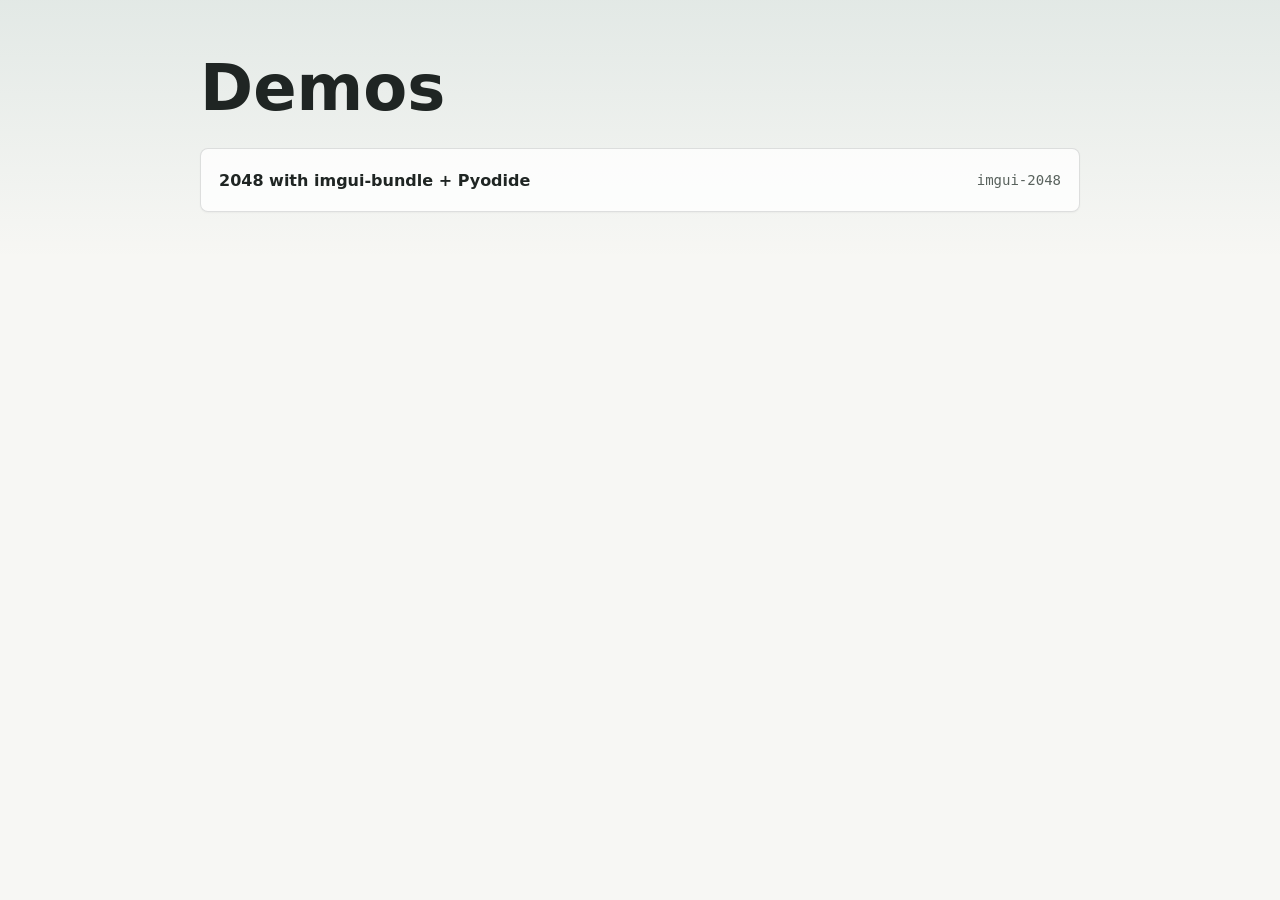
<file: index.html>
<!doctype html>
<html lang="en">
<head>
  <meta charset="utf-8" />
  <meta name="viewport" content="width=device-width, initial-scale=1" />
  <title>Demos</title>
  <style>
    :root {
      color-scheme: light dark;
      font-family: ui-sans-serif, system-ui, -apple-system, BlinkMacSystemFont,
        "Segoe UI", sans-serif;
      background: #f7f7f4;
      color: #1f2523;
    }

    * {
      box-sizing: border-box;
    }

    body {
      margin: 0;
      min-height: 100vh;
      background:
        linear-gradient(180deg, rgba(20, 90, 85, 0.09), transparent 260px),
        #f7f7f4;
    }

    main {
      width: min(880px, calc(100% - 32px));
      margin: 0 auto;
      padding: 56px 0;
    }

    header {
      margin-bottom: 28px;
    }

    h1 {
      margin: 0;
      font-size: clamp(2rem, 6vw, 4rem);
      line-height: 1;
      letter-spacing: 0;
    }

    ul {
      display: grid;
      gap: 10px;
      margin: 0;
      padding: 0;
      list-style: none;
    }

    a {
      display: flex;
      align-items: center;
      justify-content: space-between;
      gap: 16px;
      min-height: 64px;
      padding: 16px 18px;
      border: 1px solid rgba(31, 37, 35, 0.14);
      border-radius: 8px;
      background: rgba(255, 255, 255, 0.78);
      color: inherit;
      text-decoration: none;
      box-shadow: 0 1px 2px rgba(31, 37, 35, 0.04);
    }

    a:hover,
    a:focus-visible {
      border-color: rgba(20, 90, 85, 0.42);
      outline: none;
      box-shadow: 0 0 0 4px rgba(20, 90, 85, 0.12);
    }

    span {
      min-width: 0;
      font-weight: 700;
    }

    code {
      flex: 0 1 auto;
      min-width: 0;
      overflow-wrap: anywhere;
      color: #59625d;
      font-family: ui-monospace, SFMono-Regular, Menlo, Consolas, monospace;
      font-size: 0.875rem;
    }

    @media (max-width: 560px) {
      main {
        width: min(100% - 24px, 880px);
        padding: 32px 0;
      }

      a {
        align-items: flex-start;
        flex-direction: column;
        gap: 6px;
      }
    }

    @media (prefers-color-scheme: dark) {
      :root {
        background: #111614;
        color: #edf2ef;
      }

      body {
        background:
          linear-gradient(180deg, rgba(73, 177, 164, 0.14), transparent 260px),
          #111614;
      }

      code {
        color: #aab8b2;
      }

      a {
        border-color: rgba(237, 242, 239, 0.13);
        background: rgba(255, 255, 255, 0.055);
        box-shadow: none;
      }

      a:hover,
      a:focus-visible {
        border-color: rgba(73, 177, 164, 0.58);
        box-shadow: 0 0 0 4px rgba(73, 177, 164, 0.15);
      }
    }
  </style>
</head>
<body>
  <main>
    <header>
      <h1>Demos</h1>
    </header>
    <ul>
      <li>
        <a href="imgui-2048/">
          <span>2048 with imgui-bundle + Pyodide</span>
          <code>imgui-2048</code>
        </a>
      </li>
    </ul>
  </main>
</body>
</html>
</file>
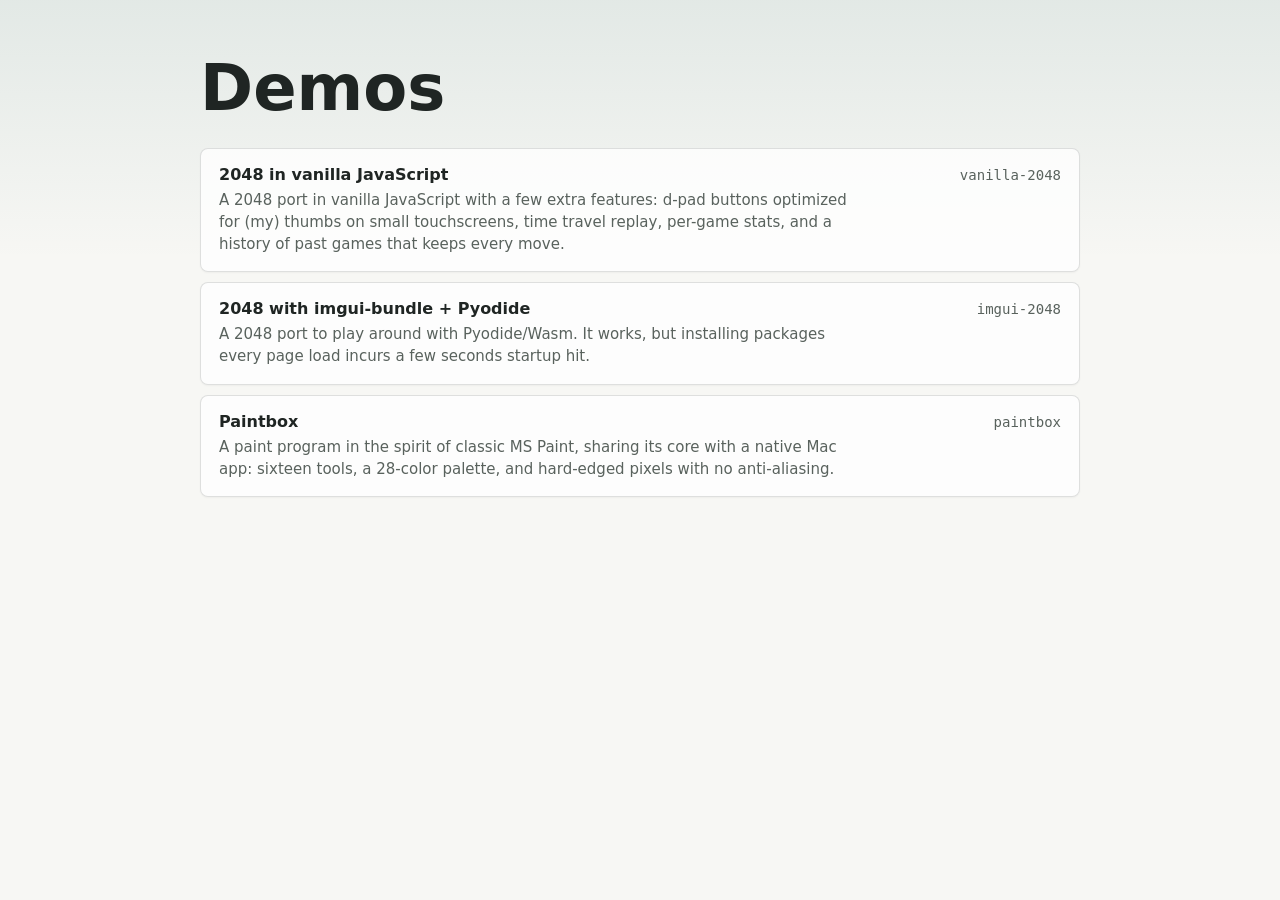
<file: site/index.html>
<!doctype html>
<html lang="en">
<head>
  <meta charset="utf-8" />
  <meta name="viewport" content="width=device-width, initial-scale=1" />
  <title>Demos</title>
  <style>
    :root {
      color-scheme: light dark;
      font-family: ui-sans-serif, system-ui, -apple-system, BlinkMacSystemFont,
        "Segoe UI", sans-serif;
      background: #f7f7f4;
      color: #1f2523;
    }

    * {
      box-sizing: border-box;
    }

    body {
      margin: 0;
      min-height: 100vh;
      background:
        linear-gradient(180deg, rgba(20, 90, 85, 0.09), transparent 260px),
        #f7f7f4;
    }

    main {
      width: min(880px, calc(100% - 32px));
      margin: 0 auto;
      padding: 56px 0;
    }

    header {
      margin-bottom: 28px;
    }

    h1 {
      margin: 0;
      font-size: clamp(2rem, 6vw, 4rem);
      line-height: 1;
      letter-spacing: 0;
    }

    ul {
      display: grid;
      gap: 10px;
      margin: 0;
      padding: 0;
      list-style: none;
    }

    a {
      display: flex;
      flex-direction: column;
      gap: 6px;
      min-height: 64px;
      padding: 16px 18px;
      border: 1px solid rgba(31, 37, 35, 0.14);
      border-radius: 8px;
      background: rgba(255, 255, 255, 0.78);
      color: inherit;
      text-decoration: none;
      box-shadow: 0 1px 2px rgba(31, 37, 35, 0.04);
    }

    a:hover,
    a:focus-visible {
      border-color: rgba(20, 90, 85, 0.42);
      outline: none;
      box-shadow: 0 0 0 4px rgba(20, 90, 85, 0.12);
    }

    a > div {
      display: flex;
      align-items: baseline;
      justify-content: space-between;
      gap: 16px;
    }

    span {
      min-width: 0;
      font-weight: 700;
    }

    p {
      margin: 0;
      max-width: 68ch;
      color: #59625d;
      font-size: 0.9375rem;
      line-height: 1.45;
    }

    code {
      flex: 0 1 auto;
      min-width: 0;
      overflow-wrap: anywhere;
      color: #59625d;
      font-family: ui-monospace, SFMono-Regular, Menlo, Consolas, monospace;
      font-size: 0.875rem;
    }

    @media (max-width: 560px) {
      main {
        width: min(100% - 24px, 880px);
        padding: 32px 0;
      }

      a > div {
        align-items: flex-start;
        flex-direction: column;
        gap: 6px;
      }
    }

    @media (prefers-color-scheme: dark) {
      :root {
        background: #111614;
        color: #edf2ef;
      }

      body {
        background:
          linear-gradient(180deg, rgba(73, 177, 164, 0.14), transparent 260px),
          #111614;
      }

      code,
      p {
        color: #aab8b2;
      }

      a {
        border-color: rgba(237, 242, 239, 0.13);
        background: rgba(255, 255, 255, 0.055);
        box-shadow: none;
      }

      a:hover,
      a:focus-visible {
        border-color: rgba(73, 177, 164, 0.58);
        box-shadow: 0 0 0 4px rgba(73, 177, 164, 0.15);
      }
    }
  </style>
</head>
<body>
  <main>
    <header>
      <h1>Demos</h1>
    </header>
    <ul>
      <li>
        <a href="vanilla-2048/">
          <div>
            <span>2048 in vanilla JavaScript</span>
            <code>vanilla-2048</code>
          </div>
          <p>A 2048 port in vanilla JavaScript with a few extra features: d-pad buttons optimized for (my) thumbs on small touchscreens, time travel replay, per-game stats, and a history of past games that keeps every move.</p>
        </a>
      </li>
      <li>
        <a href="imgui-2048/">
          <div>
            <span>2048 with imgui-bundle + Pyodide</span>
            <code>imgui-2048</code>
          </div>
          <p>A 2048 port to play around with Pyodide/Wasm. It works, but installing packages every page load incurs a few seconds startup hit.</p>
        </a>
      </li>
      <li>
        <a href="paintbox/">
          <div>
            <span>Paintbox</span>
            <code>paintbox</code>
          </div>
          <p>A paint program in the spirit of classic MS Paint, sharing its core with a native Mac app: sixteen tools, a 28-color palette, and hard-edged pixels with no anti-aliasing.</p>
        </a>
      </li>
    </ul>
  </main>
</body>
</html>
</file>
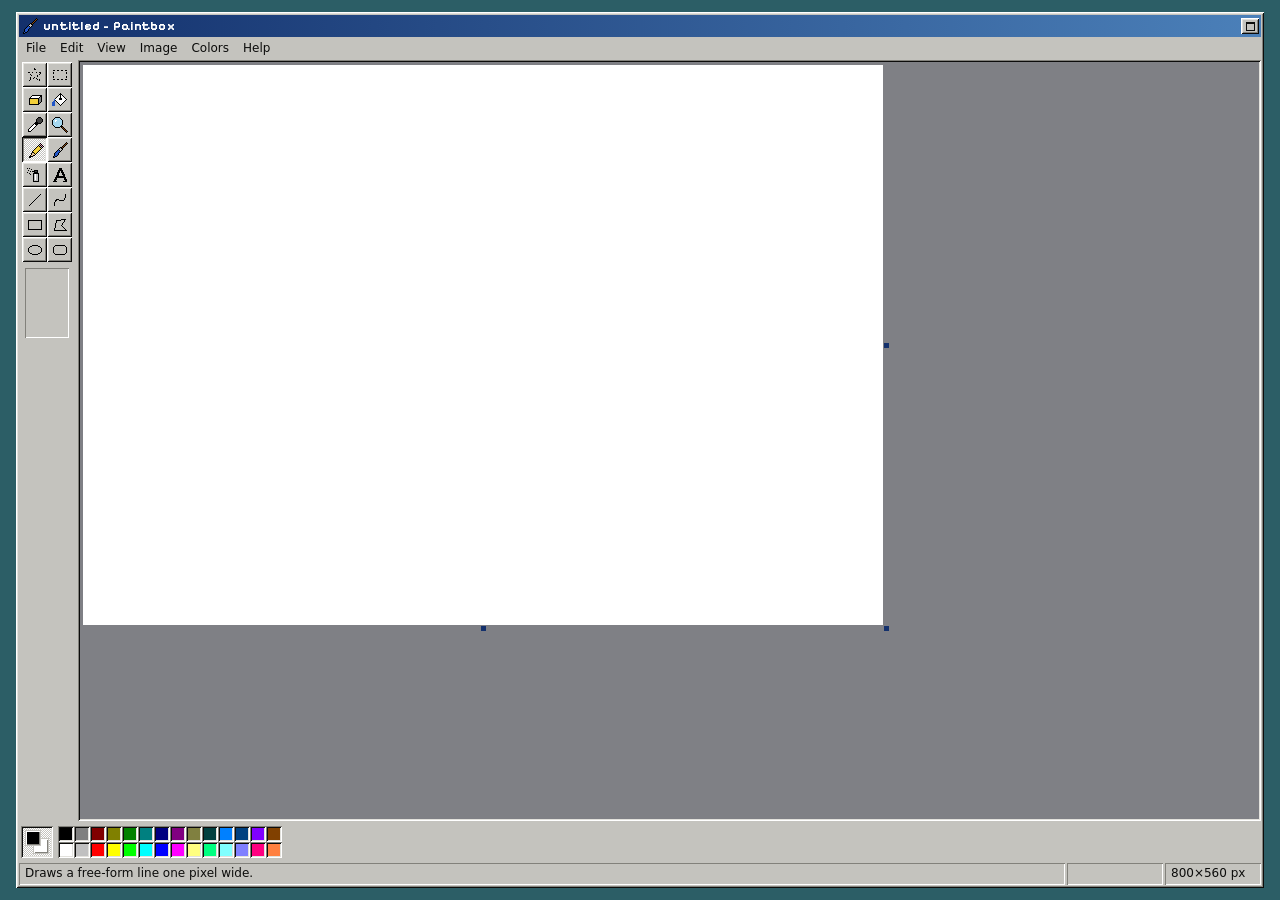
<file: site/paintbox/index.html>
<!doctype html>
<html lang="en">
<head>
<meta charset="utf-8">
<meta name="viewport" content="width=device-width,initial-scale=1,viewport-fit=cover">
<title>Paintbox</title>
<meta name="description" content="A paint program in the spirit of classic MS Paint, sharing its core with a native Mac app: sixteen tools, a 28-color palette, and hard-edged pixels with no anti-aliasing.">
<link rel="stylesheet" href="paintbox.css">
<link rel="stylesheet" href="host.css">
</head>
<body>
<div class="win" id="win">
  <div class="main">
    <div class="toolbox" id="toolbox">
      <div class="tools" id="tools" role="toolbar" aria-label="Tools"></div>
      <div class="opts" id="opts" aria-label="Tool options"></div>
    </div>
    <div class="ws" id="ws">
      <div class="stage" id="stage">
        <canvas id="cv" width="10" height="10"></canvas>
        <canvas id="ov" width="10" height="10"></canvas>
        <div class="gridlay" id="gridlay" hidden></div>
        <div id="sel" hidden><canvas></canvas></div>
        <div id="tbox" hidden><textarea id="ta" spellcheck="false" aria-label="Text"></textarea></div>
        <div id="marq" hidden></div>
        <div class="handle" data-k="r" title="Drag to resize the picture"></div>
        <div class="handle" data-k="b" title="Drag to resize the picture"></div>
        <div class="handle" data-k="rb" title="Drag to resize the picture"></div>
      </div>
    </div>
    <div class="fontbar" id="fontbar" hidden>
      <div class="cap">Fonts</div>
      <div class="row">
        <select id="fFamily" aria-label="Font">
          <option value="Arial, Helvetica, sans-serif">Arial</option>
          <option value="'Times New Roman', Times, serif">Times New Roman</option>
          <option value="'Courier New', Courier, monospace">Courier New</option>
          <option value="Georgia, serif">Georgia</option>
          <option value="Verdana, Geneva, sans-serif">Verdana</option>
          <option value="Tahoma, Verdana, sans-serif">Tahoma</option>
          <option value="'Trebuchet MS', sans-serif">Trebuchet MS</option>
          <option value="Impact, 'Arial Black', sans-serif">Impact</option>
          <option value="'Comic Sans MS', cursive">Comic Sans MS</option>
        </select>
        <select id="fSize" aria-label="Font size"></select>
      </div>
      <div class="row">
        <button class="fbtn" id="fB" type="button" aria-pressed="false" aria-label="Bold"><b>B</b></button>
        <button class="fbtn" id="fI" type="button" aria-pressed="false" aria-label="Italic"><i style="font-family:Georgia,serif">I</i></button>
        <button class="fbtn" id="fU" type="button" aria-pressed="false" aria-label="Underline"><u>U</u></button>
      </div>
    </div>
  </div>
  <div class="colorbar" id="colorbar">
    <button class="current" id="current" type="button" aria-label="Swap foreground and background colors" title="Click to swap colors (X)">
      <span class="fgc" id="fgc"></span><span class="bgc" id="bgc"></span>
    </button>
    <div class="palette" id="palette" aria-label="Colors"></div>
  </div>
  <div class="status" id="status">
    <div class="hint" id="hint"></div>
    <div class="xy" id="xy"></div>
    <div class="wh" id="wh"></div>
  </div>
</div>
<script src="raster.js"></script>
<script src="menus.js"></script>
<script src="link.js"></script>
<script src="host.js"></script>
<script src="paintbox.js"></script>
</body>
</html>
</file>
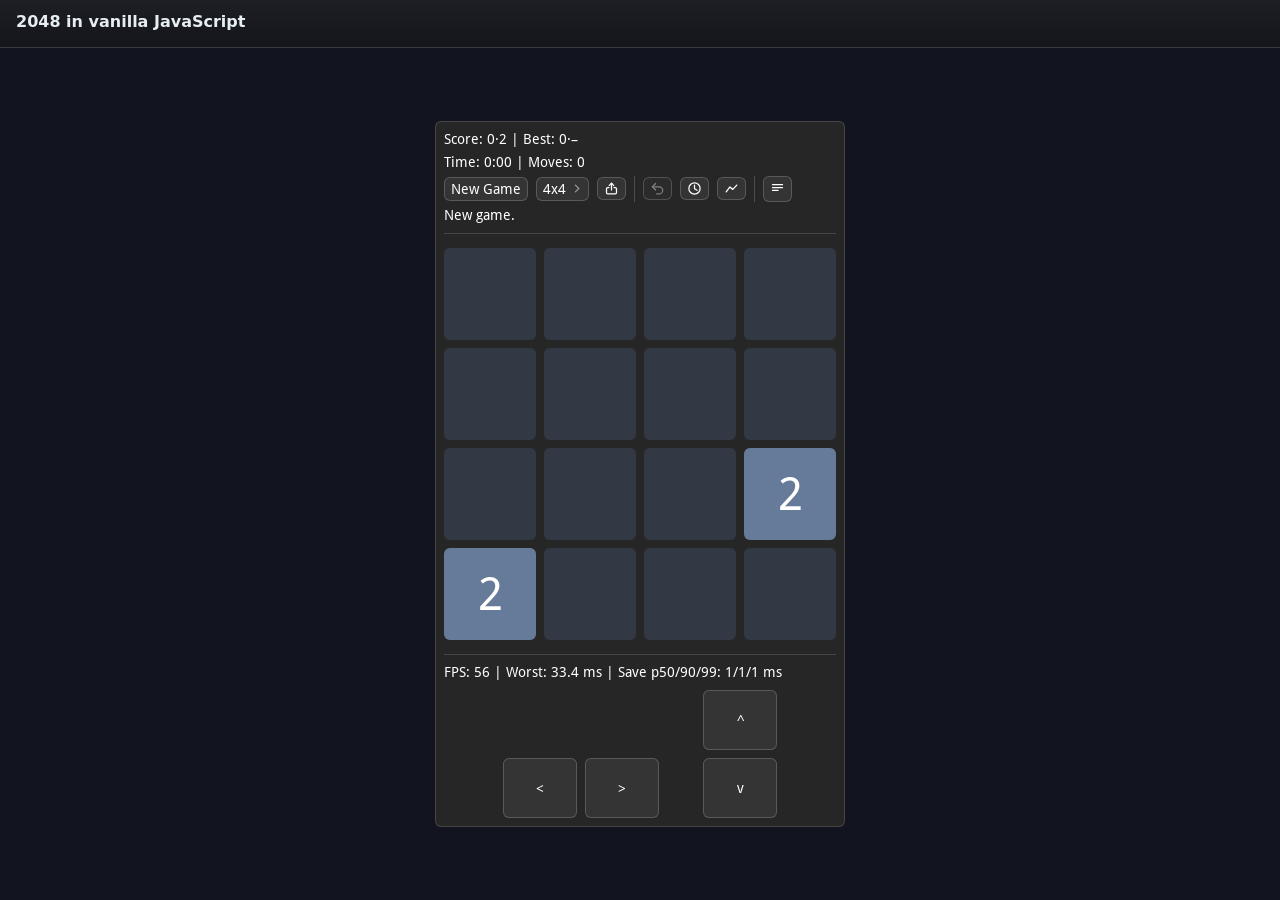
<file: site/vanilla-2048/index.html>
<!doctype html>
<html lang="en">
<head>
  <meta charset="utf-8" />
  <meta name="viewport" content="width=device-width, initial-scale=1" />
  <meta name="description" content="A 2048 port in vanilla JavaScript with a few extra features: d-pad buttons optimized for (my) thumbs on small touchscreens, time travel replay, per-game stats, and a history of past games that keeps every move." />
  <title>2048 in vanilla JavaScript</title>
  <style>
    /* The face Dear ImGui renders the other demo's window with, down to the tile
       numbers: HelloImGui ships DroidSans.ttf as its default UI font. No desktop or
       phone has it installed, so leaving it to a font stack meant every visitor saw
       the local UI face instead. 15 KB subset; see the .LICENSE.txt beside it. */
    @font-face {
      font-family: "Droid Sans";
      src: url("./droid-sans-latin.woff2") format("woff2");
      font-weight: 400;
      font-style: normal;
      font-display: swap;
    }

    :root {
      color-scheme: dark;

      /* Two faces, split the way the other demo splits: the page around the game is
         DOM in both, and is styled here exactly as it is over there, while the panel
         stands in for the canvas and takes imgui's font. */
      --page-font: ui-sans-serif, system-ui, -apple-system, BlinkMacSystemFont,
        "Segoe UI", sans-serif;
      --panel-font: "Droid Sans", var(--page-font);
      --ui-mono: ui-monospace, SFMono-Regular, Menlo, Consolas, monospace;

      font-family: var(--page-font);
      background: #0f1117;
      color: #e6edf3;

      /* Painted by the script on every resize; every board dimension derives from them. */
      --cell: 92px;
      --gap: 8px;
      /* Cells a side. The board, the grid and the script's own arithmetic all read this
         one figure, so switching modes moves the whole board at once. */
      --size: 4;

      /* The graph's two series, and nothing else in the page is coloured with them: its
         axes and labels are the panel's own greys, so the only thing colour means there
         is which series a mark belongs to. Stepped for the popup's ground rather than
         picked by eye -- both clear 3:1 against it, and they stay a distinguishable pair
         under every kind of colour blindness. Here rather than on the popup because the
         script reads them back off an off-screen swatch, which is not inside it. */
      --series-points: #3987e5;
      --series-gained: #35a06a;
      --series-undos: #d95926;
      /* The trend graph's second series: the largest tile a game reached. Its own hue
         rather than a reuse of one above, because it is read in the same panel as those
         and beside them a shared colour would say the two series were the same thing.
         Stepped for the popup's ground like the others, and distinguishable from the
         blue it is stacked under at every kind of colour blindness. */
      --series-tile: #b07cd8;
    }

    html, body {
      width: 100%;
      height: 100%;
      margin: 0;
      overflow: hidden;
    }

    /* Ground, ink and face are all set here rather than left to inherit from :root.
       This page is also published as an Artifact, which wraps it in a host document
       whose reset styles `body` -- `color:#141413` for a light viewer -- and a rule on
       body beats anything inherited from html. Inheriting cost every label in the page
       its colour and left near-black text on a near-black panel. */
    body {
      display: grid;
      background: #0f1117;
      color: #e6edf3;
      font-family: var(--page-font);
      grid-template-rows: auto 1fr;
      /* Not `auto`: an auto column is sized by the panel, which would let a board that
         does not fit push the play area wider than the viewport it is measured against. */
      grid-template-columns: minmax(0, 1fr);
    }

    header {
      padding: 12px 16px;
      border-bottom: 1px solid rgba(255, 255, 255, 0.12);
      background: linear-gradient(180deg, rgba(255,255,255,0.06), rgba(255,255,255,0.02));
    }

    h1 {
      margin: 0 0 4px;
      font-size: 16px;
      font-weight: 650;
    }

    #status {
      font-family: var(--ui-mono);
      font-size: 12px;
      color: #9fb3c8;
      white-space: pre-wrap;
    }

    #status:empty { display: none; }

    main {
      position: relative;
      display: grid;
      place-items: center;
      min-height: 0;
      padding: 14px;
      overflow: hidden;
      background: #12151f;
      /* `manipulation` rather than `none`: it still drops the double-tap zoom that a
         hammered board would otherwise trigger, and swipes are read from touchstart
         and touchend coordinates, so nothing here needs the browser to hand over the
         gesture wholesale. What `none` also took was the pinch -- leaving a player who
         had zoomed in with no way to zoom back out over the part of the screen the
         board covers, and no way to pan around what they were stuck at either. */
      touch-action: manipulation;
      user-select: none;
      -webkit-user-select: none;
    }

    /* The panel stands in for the imgui window: its font, its neutral grey against the
       page's near-black, fixed padding, 4px item spacing, and a board that takes
       whatever vertical room the rest of the stack leaves over. No drop shadow --
       imgui's window does not cast one. */
    #panel {
      display: flex;
      flex-direction: column;
      gap: 4px;
      max-width: 100%;
      padding: 8px;
      border: 1px solid rgba(255, 255, 255, 0.14);
      border-radius: 6px;
      background: #262626;
      color: #fff;
      font-family: var(--panel-font);
      font-size: 14px;
    }

    #panel p {
      margin: 0;
      min-height: 1.35em;
      line-height: 1.35;
      white-space: pre-wrap;
    }

    /* Both halves of the header. Fixed-width digits so neither line twitches as its
       numbers roll over -- the clock ticks four times a second, so it would twitch the
       most -- and the two fields of the second line unbreakable, so if it ever has to
       wrap it wraps between them rather than inside "Move 128/512". */
    #score-line,
    #progress-line {
      font-variant-numeric: tabular-nums;
    }

    #timeline-label,
    #play-time {
      white-space: nowrap;
    }

    /* The readings line. Fixed-width digits for the same reason the score line has them,
       and more need of it: the frame rate leads the line and is repainted four times a
       second, so every field to its right moves with it -- and on a variable-refresh
       display it wobbles a couple of Hz on its own, with nothing happening at all. */
    #stats {
      font-variant-numeric: tabular-nums;
    }

    /* No secondary text scale or colour inside the panel: imgui draws every line of
       that window in one size and one colour, help and stats included. Only the page
       header, which the other demo styles with this same stylesheet, is set apart. */

    hr {
      width: 100%;
      height: 1px;
      margin: 4px 0;
      border: 0;
      background: rgba(255, 255, 255, 0.14);
    }

    /* Sized like an imgui frame -- its 4x3 frame padding, minus the border -- rather
       than like a web button, so New Game and Share sit as tight to their labels as
       they do in the other demo. */
    button {
      padding: 3px 6px;
      border: 1px solid rgba(255, 255, 255, 0.18);
      border-radius: 6px;
      background: #343434;
      color: inherit;
      font: inherit;
      line-height: 1.2;
      cursor: pointer;
      touch-action: manipulation;
    }

    button:hover { background: #3f3f3f; }
    /* imgui fills a held button with the theme's accent rather than a lighter grey. */
    button:active { background: #4b6eaf; }
    button:focus-visible { outline: 2px solid #6f8fd0; outline-offset: 2px; }

    /* Also the anchor the move-history popup positions itself against. It wraps rather
       than overflows, since the move counter grows with the game. */
    #actions {
      position: relative;
      display: flex;
      flex-wrap: wrap;
      gap: 8px;
      align-items: center;
    }

    /* The row reads as three runs rather than eight controls: what the game is (start it,
       size it, share it), what to do with the game in hand (take a move back, walk it,
       read it), and the games that are over. The grouping is the whole reason the
       dividers are here -- a rule between every pair would be decoration.

       A group wraps inside itself as well as the row wrapping between groups, so a phone
       narrow enough to break a run breaks it rather than pushing the panel wide. */
    .action-group {
      display: flex;
      flex-wrap: wrap;
      gap: 8px;
      align-items: center;
    }

    /* As tall as the buttons it stands between rather than a fixed height, so it keeps
       reading as a divider at whatever size the panel's type is being drawn at. The
       weight is the button border's, which is the quietest line already on the row. */
    .action-rule {
      width: 1px;
      align-self: stretch;
      min-height: 16px;
      background: rgba(255, 255, 255, 0.18);
    }

    /* Board ---------------------------------------------------------------- */

    #board-wrap {
      display: grid;
      place-items: center;
      flex: 1;
      min-height: 0;
      margin: 6px 0;
      overflow: hidden;
    }

    #board {
      position: relative;
      width: calc(var(--cell) * var(--size) + var(--gap) * (var(--size) - 1));
      height: calc(var(--cell) * var(--size) + var(--gap) * (var(--size) - 1));
    }

    #grid {
      display: grid;
      grid-template-columns: repeat(var(--size), var(--cell));
      gap: var(--gap);
    }

    .cell, .tile-face {
      width: var(--cell);
      height: var(--cell);
      border-radius: 6px;
      background: #333845;
    }

    #tiles {
      position: absolute;
      inset: 0;
    }

    /* Tiles are painted rather than laid out: they overlap, move between cells, and
       scale independently of the grid. The outer element carries the slide the script
       animates, the face carries the pop, so the two never fight over one transform. */
    .tile {
      position: absolute;
      top: 0;
      left: 0;
    }

    /* Regular weight, like the numbers imgui scales up out of its own font atlas. */
    .tile-face {
      display: grid;
      place-items: center;
      color: #fff;
      font-variant-numeric: tabular-nums;
      line-height: 1;
    }

    /* The spawn and merge bursts are scaled by the frame loop, next to the slide, for
       the same reason the slide is: an embedder that overrides CSS animation, or a
       browser that decides not to run one, took the whole effect with it. All three
       are transforms on a tile that is already in place -- nothing flashes, nothing
       moves at the page level -- so they run for everyone, as they do in the canvas
       demo this mirrors. */

    .v2 { background: #667a99; }
    .v4 { background: #5287b3; }
    .v8 { background: #3d9eb8; }
    .v16 { background: #33ad94; }
    .v32 { background: #70b357; }
    .v64 { background: #b3a840; }
    .v128 { background: #c7873d; }
    .v256 { background: #c76147; }
    .v512 { background: #b8476b; }
    .v1024 { background: #994d9e; }
    .v2048 { background: #7359d9; }
    .beyond { background: #4d3d8c; }

    button:disabled {
      background: #2b2b2b;
      color: #808080;
      cursor: default;
    }

    button:disabled:hover { background: #2b2b2b; }

    /* Timeline -------------------------------------------------------------- */

    /* The clock and the graph ride in the New Game line, under the move the board is on:
       what is always up is where the game has got to, not how to walk back through it or
       how it got there. Both are icons in a row of words, so both are centred in a frame
       sized like the buttons beside them. */
    #time-travel,
    #graph,
    #share,
    #undo {
      display: grid;
      place-items: center;
    }

    /* Board size ------------------------------------------------------------ */

    /* The one popup anchored to its own control rather than to the panel, so the
       wrapper is what it is measured from. */
    .picker { position: relative; display: flex; }

    #board-size {
      display: flex;
      align-items: center;
      gap: 5px;
    }

    /* What is being read off this row at a glance is which board is in force, and 3x3
       says that without a word in front of it. The panel's own tabular figures, so the
       two sizes are the same width and the chevron does not move when one is picked. */
    .picker-value { font-variant-numeric: tabular-nums; }

    .picker-chevron {
      width: 11px;
      height: 11px;
      fill: none;
      stroke: currentColor;
      stroke-width: 2.6;
      stroke-linecap: round;
      stroke-linejoin: round;
      opacity: 0.5;
      transform: rotate(0deg);
      transition: transform 120ms ease;
    }

    /* Pointing at what it opened, once it is open. The turn is the whole animation on
       this control, and it is dropped outright where motion is not wanted. */
    #board-size[aria-expanded="true"] .picker-chevron { transform: rotate(90deg); }

    @media (prefers-reduced-motion: reduce) {
      .picker-chevron { transition: none; }
    }

    #board-size-menu {
      position: absolute;
      top: calc(100% + 6px);
      left: 0;
      z-index: 2;
      display: flex;
      flex-direction: column;
      gap: 2px;
      min-width: 100%;
      padding: 4px;
      border: 1px solid rgba(255, 255, 255, 0.14);
      border-radius: 8px;
      /* The ground and the shadow the other popups use: this is a smaller thing of the
         same kind, and a second treatment would make it read as a different one. */
      background: #12151f;
      box-shadow: 0 8px 28px rgba(0, 0, 0, 0.32);
    }

    #board-size-menu[hidden] { display: none; }

    #board-size-menu button {
      display: flex;
      gap: 10px;
      align-items: center;
      justify-content: space-between;
      border-color: transparent;
      background: none;
      white-space: nowrap;
    }

    #board-size-menu button:hover { background: #343434; }

    /* The tick marks the row in force, which is what a list of two does instead of
       filling one of them in: a filled row and a hovered row would be the same gesture
       in two colours. Held in the layout when it is not shown, so picking the other size
       does not shift the row under the pointer. */
    .picker-check {
      width: 12px;
      height: 12px;
      fill: none;
      stroke: currentColor;
      stroke-width: 2.6;
      stroke-linecap: round;
      stroke-linejoin: round;
      visibility: hidden;
    }

    #board-size-menu button[aria-checked="true"] .picker-check { visibility: visible; }

    /* Drawn rather than set: the panel's font is a Latin subset with no clock in it,
       and an emoji would arrive in the system's own colours, which this panel has
       none of. */
    #time-travel svg,
    #past-games svg,
    #graph svg,
    #share svg,
    #undo svg {
      width: 15px;
      height: 15px;
      fill: none;
      stroke: currentColor;
      stroke-width: 2;
      stroke-linecap: round;
      stroke-linejoin: round;
    }

    /* The popups open downward from the button that owns them, over the help line --
       which puts them just clear of the board, the one thing scrubbing is for looking at.
       They share an anchor and are never open together, so they share their chrome. */
    #new-game-confirm,
    #timeline,
    #stats-panel,
    #archive-panel {
      position: absolute;
      top: calc(100% + 6px);
      right: 0;
      left: 0;
      z-index: 1;
      padding: 8px;
      border: 1px solid rgba(255, 255, 255, 0.14);
      border-radius: 8px;
      /* Opaque, and the play area's own ground rather than the panel's: the stats line
         underneath showed through even a 6% window, and this popup casts a shadow
         instead of blurring what is behind it, as the panel casts none either. */
      background: #12151f;
      box-shadow: 0 8px 28px rgba(0, 0, 0, 0.32);
    }

    /* One row inside, wrapping only where a phone cannot fit it: the slider keeps the
       space the buttons leave, down to a width where dragging still works. */
    #timeline {
      display: flex;
      flex-wrap: wrap;
      gap: 8px;
      align-items: center;
    }

    /* The question and its two answers on one row, laid out like the history's. Nothing
       else is in it: what is about to be discarded is the board behind, and this is
       short enough to leave it in view.

       As wide as those three things and no wider, unlike the other two popups, which
       have a slider and a graph to fill the panel with. It still starts at the panel's
       left edge, under the button that asks, and gives the width back on a screen too
       narrow to hold the row -- where it wraps rather than pushing the panel out. */
    #new-game-confirm {
      display: flex;
      flex-wrap: wrap;
      gap: 8px;
      align-items: center;
      right: auto;
      max-width: 100%;
    }

    #new-game-confirm[hidden],
    #timeline[hidden],
    #stats-panel[hidden],
    #archive-panel[hidden] { display: none; }

    /* Built out of its parts rather than themed with `accent-color`: the marker is a
       playhead, not a bubble, and a browser's own thumb cannot be made into one. */
    #scrubber {
      flex: 1 1 120px;
      min-width: 0;
      height: 20px;
      margin: 0;
      appearance: none;
      -webkit-appearance: none;
      background: transparent;
      /* The board reads swipes off touchstart and touchend anywhere in `main`, so a
         drag along the slider would otherwise be delivered as a move as well. Taking
         the touch outright leaves the drag to the control that the gesture is aimed at;
         the swipe handler skips this row for the same reason. */
      touch-action: none;
    }

    #scrubber:focus-visible { outline: 2px solid #6f8fd0; outline-offset: 2px; }

    /* How much of the game is behind the marker. Chrome has no pseudo-element for the
       filled part of a track, so it is a gradient stop, and game.js paints --scrub with
       the position rather than leaving the two to disagree. Firefox has one, and takes
       the flat track underneath. */
    #scrubber::-webkit-slider-runnable-track {
      height: 6px;
      border-radius: 3px;
      background: linear-gradient(90deg, #4b6eaf var(--scrub, 100%), #3a3f4b var(--scrub, 100%));
    }

    #scrubber::-moz-range-track {
      height: 6px;
      border-radius: 3px;
      background: #3a3f4b;
    }

    #scrubber::-moz-range-progress { height: 6px; border-radius: 3px; background: #4b6eaf; }

    /* The marker itself: a slim bar standing across the track. The negative margin is
       what centres it on a 6px track WebKit would otherwise hang it below. */
    #scrubber::-webkit-slider-thumb {
      width: 4px;
      height: 18px;
      margin-top: -6px;
      border-radius: 2px;
      background: #e6edf3;
      appearance: none;
      -webkit-appearance: none;
    }

    #scrubber::-moz-range-thumb {
      width: 4px;
      height: 18px;
      border: 0;
      border-radius: 2px;
      background: #e6edf3;
    }

    /* Nothing to scrub yet: the track reads as empty rather than as a game already run
       end to end, and the marker sits quietly where the newest state always is. */
    #scrubber:disabled::-webkit-slider-runnable-track { background: #33363f; }
    #scrubber:disabled::-moz-range-progress { background: #33363f; }
    #scrubber:disabled::-webkit-slider-thumb { background: #6f757f; }
    #scrubber:disabled::-moz-range-thumb { background: #6f757f; }

    /* The two steps are one control and sit as one: closer to each other than to the
       track they walk along, the way the d-pad pairs its own arrows. */
    .step-pair {
      display: flex;
      gap: 4px;
    }

    /* Tapped twice in a row as ordinary use -- stepping back and back, opening the
       popup and closing it -- exactly like a d-pad arrow, so they need the same
       defence against a phone reading two taps as a zoom. */
    #step-back, #step-forward, #time-travel, #graph, #undo { touch-action: none; }

    /* Not in play: the board is drawn back from a live one, so a board that will not
       move never has to be told apart by trying it. Two ways to get here and one look
       for both -- an earlier state is on screen, or a popup is up and has stopped play --
       because what they have in common is the whole of what this says. */
    #board.past #tiles,
    #board.paused #tiles { opacity: 0.75; }

    #board.past .cell,
    #board.paused .cell { background: #2c303a; }

    /* The move played next, over the board it was played from. It sits outside #tiles
       so it stays crisp against the board those rules dim, and takes no pointer events
       so a swipe across the middle of the board is still a swipe. */
    #next-move {
      position: absolute;
      inset: 0;
      display: grid;
      place-items: center;
      pointer-events: none;
    }

    #next-move[hidden] { display: none; }

    /* Well under a tile's width: the point of scrubbing back is to read the board, and
       a badge any bigger sits on top of the very tiles being read. */
    #next-move svg {
      width: calc(var(--cell) * 0.68);
      height: calc(var(--cell) * 0.68);
      opacity: 0.8;
    }

    /* The disc is what keeps the arrow legible over a bright tile as readily as over an
       empty cell, and it is the page's own ground rather than a new colour. */
    #next-move circle { fill: rgba(15, 17, 23, 0.52); }

    /* Stroked in its own fill so the arrow's corners come out as round as the tiles',
       rather than as the six points the path describes. */
    #next-move path {
      fill: #e6edf3;
      stroke: #e6edf3;
      stroke-width: 11;
      stroke-linejoin: round;
    }

    /* One arrow, turned to the move it stands for. Drawn pointing up. */
    #next-move.right svg { transform: rotate(90deg); }
    #next-move.down svg { transform: rotate(180deg); }
    #next-move.left svg { transform: rotate(-90deg); }

    /* Stats graph ----------------------------------------------------------- */

    #stats-panel {
      display: flex;
      flex-direction: column;
      gap: 6px;
    }

    #stats-panel p {
      margin: 0;
      line-height: 1.35;
    }

    #chart-legend,
    #chart-readout {
      font-size: 12px;
      font-variant-numeric: tabular-nums;
      color: #9fb3c8;
    }

    /* Laid out rather than spaced by margins: the entries used to be run together in one
       line of text and set apart by a margin on the second swatch, which is a margin the
       swatch keeps when the line wraps -- so the entry that dropped to a second row
       started indented from the one above it. A row of rows lines them up at whatever
       width the panel is. */
    #chart-legend {
      display: flex;
      flex-wrap: wrap;
      gap: 2px 16px;
    }

    .legend-entry {
      display: inline-flex;
      gap: 6px;
      align-items: center;
    }

    /* The swatch is the mark it stands for, at the weight the canvas draws it: a bar for
       the bars, and a line for the line. */
    .swatch {
      width: 10px;
      border-radius: 1px;
    }

    .swatch.points { height: 2px; background: var(--series-points); }
    .swatch.gained { height: 8px; background: var(--series-gained); }
    .swatch.undos { height: 8px; background: var(--series-undos); }
    /* The trend graph's pair. Score takes the points colour, because it is the same
       quantity that graph's line is drawing -- but a bar's weight, because that is how
       this one draws it. The tile is a thin dash and its swatch is one. */
    .swatch.score { height: 8px; background: var(--series-points); }
    .swatch.tile { height: 2px; background: var(--series-tile); }

    /* Sized here and redrawn at the device's pixels by the script, which is why the
       element carries no width or height attribute: the only size that matters is the
       one CSS gives it, and the backing store is derived from that. */
    #chart {
      display: block;
      width: 100%;
      height: 176px;
      /* The board reads swipes anywhere in `main`, so pointing at a bin would otherwise
         also be a move; the swipe handler skips this popup for the same reason. */
      touch-action: none;
    }

    /* D-pad ---------------------------------------------------------------- */

    /* Two thumb clusters, not a cross: left/right sit under the left thumb and
       up/down stack under the right one, separated by a 36px channel -- 44px here,
       since the channel is on top of the 8px the buttons are spaced by. */
    #dpad {
      display: flex;
      gap: 44px;
      align-items: flex-end;
      justify-content: center;
      margin-top: 4px;
    }

    .pad-pair, .pad-stack {
      display: flex;
      gap: 8px;
    }

    .pad-stack { flex-direction: column; }

    /* The arrows are button labels drawn at the panel's text size, as imgui draws
       them; only the 74x60 hit area is oversized.

       `none` here is for the browsers that honour it, where it keeps a double tap on
       an arrow -- two ordinary moves in a row -- from being read as a zoom. WebKit
       ignores it for that, so game.js refuses the touch's default as well. */
    #dpad button {
      width: 74px;
      height: 60px;
      touch-action: none;
    }

    /* Overlay -------------------------------------------------------------- */

    #overlay {
      position: absolute;
      inset: 14px auto auto 14px;
      max-width: min(620px, calc(100% - 28px));
      padding: 10px 12px;
      border: 1px solid rgba(255, 255, 255, 0.14);
      border-radius: 10px;
      background: rgba(15, 17, 23, 0.88);
      box-shadow: 0 8px 28px rgba(0, 0, 0, 0.32);
      backdrop-filter: blur(10px);
      font-size: 13px;
      line-height: 1.4;
    }

    #overlay[hidden] { display: none; }
    /* Past games ----------------------------------------------------------- */

    /* The one popup that scrolls, because it is the one holding something that grows.
       Capped against the viewport rather than against the panel: what is behind it is a
       board that nothing is waiting to move, and a list worth opening is worth being
       able to read down. */
    #archive-panel {
      display: flex;
      flex-direction: column;
      gap: 6px;
      max-height: min(62vh, 420px);
      overflow-y: auto;
      overscroll-behavior: contain;
    }

    /* Nothing in here shrinks. The panel is a flex column with a max-height, so its
       children are shrinkable by default -- and the panel's own `#panel p` rule gives
       every paragraph `min-height: 1.35em`, which replaces the automatic minimum that
       would otherwise hold an item at its content height. Together those let a summary
       line that wrapped to two rows be squeezed back down to one, and it was drawn over
       the line beneath it. Refusing to shrink sends the overflow to the scroll, which is
       what the scroll is for. */
    #archive-panel > * { flex: none; }

    #archive-panel p {
      margin: 0;
      min-height: 0;
      line-height: 1.35;
    }

    #archive-played,
    #archive-scored,
    #archive-reached,
    #archive-game-title,
    #archive-readout {
      font-size: 12px;
      font-variant-numeric: tabular-nums;
      color: #9fb3c8;
    }

    #archive-played:empty,
    #archive-scored:empty,
    #archive-reached:empty { display: none; }

    #archive-tracks {
      display: flex;
      flex-wrap: wrap;
      gap: 6px;
      align-items: center;
    }

    /* The track in force is filled with the accent a held button takes, so which one is
       being shown is said by the same colour that says a button is being pressed. */
    #archive-tracks button[aria-pressed="true"] {
      border-color: #6f8fd0;
      background: #4b6eaf;
    }

    /* One grid for the header and every row, so the columns line up down the list
       without any of them being given a width in pixels: the figures set their own, and
       the date column takes what is left. */
    /* One grid for the whole list, and every row a subgrid of it, so the five columns are
       measured once over every game rather than once per row. A row that sizes its own
       columns only lines up with the row above it while their figures happen to be the
       same width: a game that scored 492 and one that scored 24,576 disagree about where
       the score column starts, and the header disagrees with both.

       The widths come from the figures rather than being set in pixels: the date column
       takes what the four figure columns leave, and those take what their widest entry
       needs -- which is what keeps a list of three-digit scores from reserving room for
       a five-digit one it does not hold. */
    #archive-list {
      display: grid;
      grid-template-columns: minmax(0, 1fr) repeat(4, auto);
      column-gap: 10px;
      row-gap: 2px;
    }

    .archive-row {
      display: grid;
      grid-column: 1 / -1;
      grid-template-columns: subgrid;
      align-items: baseline;
      /* Both together: a row is a button on the games that kept their moves and a div on
         the ones that did not, and only the button gets border-box from the browser --
         so without this the plain rows carry their padding outside the full width and
         push the panel into a horizontal scroll the button rows never show. */
      box-sizing: border-box;
      width: 100%;
      padding: 3px 6px;
      border: 1px solid transparent;
      border-radius: 4px;
      background: none;
      font: inherit;
      font-size: 12px;
      font-variant-numeric: tabular-nums;
      text-align: right;
      color: #e6edf3;
    }

    /* The date reads left, every figure reads right: a column of numbers is scanned down
       its last digit, and a column of dates down its first letter. */
    .archive-when { text-align: left; }

    .archive-head {
      color: #9fb3c8;
      border-bottom: 1px solid rgba(255, 255, 255, 0.14);
      border-radius: 0;
    }

    /* A row that can be opened says so by lifting under the pointer; one that cannot is
       a div and never does. Nothing else marks the difference, which is the whole of how
       the list says which games kept their moves. */
    button.archive-row { cursor: pointer; }
    button.archive-row:hover { background: rgba(255, 255, 255, 0.06); }
    button.archive-row.opened {
      border-color: rgba(255, 255, 255, 0.18);
      background: rgba(255, 255, 255, 0.08);
    }
    button.archive-row:focus-visible { outline: 2px solid #6f8fd0; outline-offset: -2px; }

    #archive-trend-legend,
    #archive-trend-readout {
      font-size: 12px;
      font-variant-numeric: tabular-nums;
      color: #9fb3c8;
    }

    #archive-trend-legend {
      display: flex;
      flex-wrap: wrap;
      gap: 2px 16px;
    }

    #archive-trend {
      display: block;
      width: 100%;
      height: 116px;
      /* The board reads swipes anywhere in `main`, so pointing at a game would otherwise
         also be a move; the swipe handler skips this popup for the same reason. */
      touch-action: none;
    }

    #archive-trend[hidden] { display: none; }
    #archive-trend-readout:empty { display: none; }

    /* The game on the board, sitting above the games that are over. Ruled off from them
       rather than tinted: it is a different kind of row -- provisional, and the only one
       in the list that is still changing -- and the rule says that in the one place the
       eye is already travelling, which is the gap between it and the header below. */
    .archive-row.playing {
      border-bottom: 1px solid rgba(255, 255, 255, 0.14);
      border-radius: 0;
      padding-bottom: 5px;
      margin-bottom: 3px;
    }

    /* Named rather than dated, so it reads as a label and not as a timestamp that
       happens to say something odd. */
    .archive-row.playing .archive-when { color: #9fb3c8; }

    /* A game thrown away before the board ran out. Set in the label grey rather than
       marked with a glyph, for the reason archiveRow gives. */
    .archive-score.discarded { color: #9fb3c8; }

    .archive-empty {
      font-size: 12px;
      color: #9fb3c8;
    }

    /* Said to a screen reader and to nothing else: what the dimming above means, for a
       reader who is not going to see it. Clipped to nothing rather than hidden, since
       `display: none` and `visibility: hidden` both take it out of the accessibility
       tree along with the picture. */
    .visually-hidden {
      position: absolute;
      width: 1px;
      height: 1px;
      overflow: hidden;
      clip-path: inset(50%);
      white-space: nowrap;
    }

    /* Set apart from the list above it, since it is about one row of it rather than
       about all of them. */
    #archive-game {
      display: flex;
      flex-direction: column;
      gap: 6px;
      padding-top: 6px;
      border-top: 1px solid rgba(255, 255, 255, 0.14);
    }

    #archive-game[hidden] { display: none; }

    #archive-chart {
      display: block;
      width: 100%;
      height: 148px;
      touch-action: none;
    }

    #archive-chart[hidden] { display: none; }

    #overlay strong { color: #fff; }
    #overlay small { color: #9fb3c8; }
    #overlay button { margin-top: 10px; }
  </style>
  <!-- This media query is the single source for the compact breakpoint: the script
       reads it back off the element rather than repeating the pixel count. -->
  <style id="compact-styles" media="(max-width: 700px)">
    header { padding: 8px 10px; }
    h1 { font-size: 14px; }
    #status { font-size: 11px; line-height: 1.35; }
    main { padding: 6px; }
    #panel { font-size: 13px; }
    #board-wrap { margin: 2px 0; }
    /* The same tightening the board takes on a phone, for the same reason: the toolbar is
       the widest run of controls in the panel, and eight gaps at the desktop figure are
       what push it onto a second row on a 360px screen -- which the board then pays for
       in height, since it is sized from what the panel leaves over. */
    #actions, .action-group { gap: 6px; }
    /* Below 375px even that is not enough -- the row wants 338px and a 360px phone
       leaves it 330 -- and the dividers go before the row does. They say how the controls
       group, which is worth their 14px right up until it is what costs the toolbar a
       second line, and that line comes out of the board, which is the thing all this is
       being divided up for. The order still groups them. */
    @media (max-width: 374px) { .action-rule { display: none; } }
    #chart { height: 148px; }
    #chart-legend, #chart-readout { font-size: 11px; }
    #archive-chart { height: 124px; }
    #archive-panel { max-height: 58vh; }
    #archive-trend { height: 100px; }
    #archive-played, #archive-scored, #archive-reached, #archive-trend-legend,
    #archive-trend-readout, #archive-game-title, #archive-readout,
    .archive-row, .archive-empty { font-size: 11px; }
    /* The narrowest column goes first on a phone: a list of games is scanned for what
       they were worth, and the date is what can afford to lose the room. */
    .archive-row { gap: 6px; }
    #overlay { inset: 8px; max-width: calc(100% - 16px); padding: 8px 10px; border-radius: 8px; font-size: 12px; }
  </style>

  <!-- One step further down, for the narrowest phones still in use. The score line is
       the widest thing in the panel and it must not wrap, for the reason the header
       gives: the board is sized from what two header lines leave over, so a third row is
       a board that no longer fits. What needs the step is the widest line a save can
       hold at all -- every figure at its longest at once -- which runs 297px at 13px
       against the 290px a 320px screen leaves it, and 288px at 12px. An end-game board a
       real game can reach fits either way, at 282px.

       After the compact block rather than before it: both queries match a 320px screen
       and they carry the same specificity, so this only wins by landing second. No id,
       and nothing reads it back either -- unlike the breakpoint above, it changes type
       and nothing the script has to measure against. -->
  <style media="(max-width: 340px)">
    #panel { font-size: 12px; }
  </style>
</head>
<body>
  <header>
    <h1>2048 in vanilla JavaScript</h1>
    <div id="status"></div>
  </header>

  <main>
    <section id="panel">
      <!-- Where the game has got to, on two lines: what it is worth, then how far it has
           run. All four fields shared one line until a six-figure best with a replayed
           one in brackets beside it pushed the move count onto a second by itself.

           Every score on both lines carries the largest tile it was reached on, after a
           middot, and the fields are divided by the same single-spaced bar the readings
           line under the board uses. The pair is what makes this the widest line in the
           panel: an end-game replayed board runs 282px of the 330px a 360px phone leaves
           it, against 259px before the tiles were on it at all.

           Two lines on purpose rather than one that sometimes wraps. The board is sized
           from whatever the rest of the panel leaves over, measured at startup and again
           when the play area resizes -- and a line growing a second row is neither of
           those, so the board would keep a height the panel no longer has room for. A
           line that is always two lines is measured as two.

           The move label goes last because it is the one that changes width mid-game:
           scrubbing swaps "Moves: 4" for "Move 4/12" and back on every drag, and with
           nothing to its right there is nothing for that to shove around. The clock that
           walks back through those moves stays below, with the rest of the controls. -->
      <p id="score-line">Score: 0·– | Best: 0·–</p>
      <p id="progress-line"><span id="play-time">Time: 0:00</span> | <span id="timeline-label">Moves: 0</span></p>
      <!-- The game's own controls, and after them the clock that opens the ones for
           going back through it. -->
      <div id="actions">
        <!-- Three runs, divided by a rule each: the game, the game in hand, and the games
             that are over. Every popup below hangs off this element rather than off the
             group its button sits in -- they share one anchor and one width, and a group
             is a layout run rather than a thing to be positioned against. -->
        <div class="action-group">
          <button id="new-game" type="button">New Game</button>
          <!-- The board a game is played on, named and picked rather than toggled. A
               settings row's shape, at the width a toolbar can afford: the size in force
               and a chevron saying there is more behind it. Pressed, it lists what there
               is -- which is the part a toggle cannot do, since a toggle only ever says
               what it is not currently.

               The value is written the way the options are, 3x3 rather than 3, which is
               what lets the word Size come off the row: a board spelled out in both
               dimensions says what it is counting without being told.

               Picking does not cost the game in hand. Each size keeps its own save, so
               this puts one game down and takes the other up, and picking back returns
               to the board exactly as it was left. -->
          <div class="picker">
            <button
              id="board-size"
              type="button"
              aria-haspopup="true"
              aria-expanded="false"
              aria-controls="board-size-menu"
              title="Board size"
            >
              <span class="picker-value" id="board-size-value">4x4</span>
              <svg class="picker-chevron" viewBox="0 0 24 24" aria-hidden="true">
                <path d="M9.5 4.5 L17 12 L9.5 19.5" />
              </svg>
            </button>
            <!-- Anchored to the picker rather than to the panel, unlike every other popup
                 here: those hold a slider or a graph and are worth the panel's width,
                 and this holds two words. -->
            <div id="board-size-menu" role="menu" aria-label="Board size" hidden>
              <button type="button" role="menuitemradio" data-size="3" aria-checked="false">
                <span>3x3</span>
                <svg class="picker-check" viewBox="0 0 24 24" aria-hidden="true">
                  <path d="M5 12.5 L10 17.5 L19 6.5" />
                </svg>
              </button>
              <button type="button" role="menuitemradio" data-size="4" aria-checked="true">
                <span>4x4</span>
                <svg class="picker-check" viewBox="0 0 24 24" aria-hidden="true">
                  <path d="M5 12.5 L10 17.5 L19 6.5" />
                </svg>
              </button>
            </div>
          </div>
          <!-- The share sheet's own glyph: a page with an arrow leaving it. The word was
               the widest thing in the row that was not the game's own name, and this is
               the one action here that already has a picture everyone knows. -->
          <button id="share" type="button" aria-label="Share" title="Share">
            <svg viewBox="0 0 24 24" aria-hidden="true">
              <path d="M12 3.6 V14.4" />
              <path d="M8.3 7.3 L12 3.5 L15.7 7.3" />
              <path d="M8 10.5 H6 A2 2 0 0 0 4 12.5 V18.5 A2 2 0 0 0 6 20.5 H18 A2 2 0 0 0 20 18.5 V12.5 A2 2 0 0 0 18 10.5 H16" />
            </svg>
          </button>
        </div>

        <span class="action-rule" aria-hidden="true"></span>

        <div class="action-group">
          <!-- The last move, taken back. Up here rather than in the popup because taking
               one move back is part of playing, while walking the history is not; what it
               does under the covers is the popup's own truncation, one state along.

               Disabled while an earlier state is on screen, so it always means the same
               thing and always costs the same: one move, the newest one. Reaching back
               further is what the popup is for, and the popup says what that costs. -->
          <!-- The arrow every application draws for this: back to the left, then round
               and under. Not the circle-and-arrowhead that also means restart -- New Game
               is two controls away in the same row, and the two must not be guessed at.

               It leads the run it belongs to, so the shape is read off its neighbours as
               well: a move taken back, then the moves walked, then the game graphed. -->
          <button
            id="undo"
            type="button"
            aria-label="Undo"
            title="Take back the last move"
            disabled
          >
            <svg viewBox="0 0 24 24" aria-hidden="true">
              <path d="M9 14.5 L3.8 9.3 L9 4" />
              <path d="M3.8 9.3 H14.6 A5.7 5.7 0 0 1 14.6 20.7 H10.8" />
            </svg>
          </button>
          <button
            id="time-travel"
            type="button"
            aria-label="Move history"
            aria-expanded="false"
            aria-controls="timeline"
          >
            <svg viewBox="0 0 24 24" aria-hidden="true">
              <circle cx="12" cy="12" r="9" />
              <path d="M12 6.6 V12.4 L16.2 14.8" />
            </svg>
          </button>
          <!-- One spark line, and nothing under it. At 15px the axis was a second stroke
               carrying no information the line does not, and dropping it lets the line
               have the whole frame -- which is what makes it read as a graph beside the
               clock rather than as a scribble in the corner of one. Drawn rather than set,
               for the reason the clock is. -->
          <button
            id="graph"
            type="button"
            aria-label="Game stats"
            aria-expanded="false"
            aria-controls="stats-panel"
          >
            <svg viewBox="0 0 24 24" aria-hidden="true">
              <path d="M3.5 17.5 L9.5 9.5 L14 13.5 L20.5 6.5" />
            </svg>
          </button>
        </div>

        <span class="action-rule" aria-hidden="true"></span>

        <div class="action-group">
          <!-- The games that are over. A stack of rules rather than a clock or a spark
               line: what this opens is a list, and the two icons beside it are already
               using the shapes that mean "this game". The last rule is short, which is
               what keeps three equal lines from reading as a hamburger menu. -->
          <button
            id="past-games"
            type="button"
            aria-label="Past games"
            aria-expanded="false"
            aria-controls="archive-panel"
          >
            <svg viewBox="0 0 24 24" aria-hidden="true">
              <path d="M4 7.5 H20 M4 12 H20 M4 16.5 H13" />
            </svg>
          </button>
        </div>

        <!-- What New Game costs, asked before it is paid. Only a game with moves on it
             is worth asking about, so this is the same button either way: see
             requestNewGame for which press opens the question and which just answers it.

             A row in the panel rather than a modal over the page: the board it is about
             is dimmed behind it, the way it is under either other popup, and either
             answer is one press away -- Discard, Resume, Escape, or, since a question
             left standing is a question declined, a press anywhere else.

             The two answers say what they do to the game rather than to the question:
             play is stopped for as long as this is up, so the one that keeps the game is
             the one that starts it running again. -->
        <div id="new-game-confirm" role="dialog" aria-labelledby="new-game-question" hidden>
          <p id="new-game-question">Discard this game?</p>
          <button id="confirm-new-game" type="button">Discard</button>
          <button id="resume-game" type="button">Resume</button>
        </div>
        <!-- The slider is the whole game so far, one stop per move; the buttons beside
             it step a single move, for touch and for precision.

             Everything here starts disabled: a game with one state has nowhere to scrub
             to, and the script enables what the timeline supports as it grows. The range
             spans one move it cannot be moved along, for the reason paintTimeline gives:
             the marker belongs at the newest state from the first frame. -->
        <div id="timeline" hidden>
          <div class="step-pair">
            <button id="step-back" type="button" aria-label="Back one move" disabled>&lt;</button>
            <button id="step-forward" type="button" aria-label="Forward one move" disabled>&gt;</button>
          </div>
          <input
            id="scrubber"
            type="range"
            min="0"
            max="1"
            step="1"
            value="1"
            aria-label="Move history"
            disabled
          />
          <!-- The two ends of the same decision, and disabled in opposite conditions:
               one goes back to where the game had got to, the other makes this state
               where it has got to. Both are pointless on the newest state, which is why
               only one of them can ever be pressed. -->
          <button id="latest" type="button" disabled>Latest</button>
          <button
            id="play-from-here"
            type="button"
            title="Resume play here, discarding the moves after this one"
            disabled
          >Play from here</button>
        </div>

        <!-- The game against itself, along the moves it has taken: what it was worth,
             and what it cost to get there. One graph, two lanes -- the two series are
             measured in different units and would need two scales on one axis to share a
             lane, which is the one way of drawing this that is always misread.

             Everything in it is painted by the script; the canvas is sized in CSS and
             redrawn at the device's own pixels. -->
        <div id="stats-panel" hidden>
          <!-- Named here rather than in the drawing, so the two series are identified in
               text as well as by colour, and the swatches are where the stylesheet keeps
               the two colours the canvas reads back off them. -->
          <p id="chart-legend">
            <span class="legend-entry"><span class="swatch points"></span>Points</span>
            <span class="legend-entry"><span class="swatch gained"></span>Gained</span>
            <span class="legend-entry"><span class="swatch undos"></span>Undos</span>
          </p>
          <canvas id="chart" role="img" aria-label="Points, points gained and undos by move"></canvas>
          <!-- The graph in words: the whole game until a bin is pointed at, then that
               bin. A canvas cannot be read by a screen reader and a hovered tooltip
               cannot be read at all, so the reading lives on a line of its own. -->
          <p id="chart-readout"></p>
        </div>

        <!-- Every game that has ended, and the figures read across them. The list is
             what accumulates; the three lines above it are what the list is for.

             Taller than the other popups and the only one that scrolls, because it is
             the only one holding something that grows. Play is stopped while it is up,
             as under either other popup, so the board it covers is not a board anything
             is waiting to move. -->
        <div id="archive-panel" hidden>
          <!-- The same split the score line draws with its asterisk: a game played on
               from an earlier state is not the achievement a straight one is, so the
               figures can be asked of either track or of everything. -->
          <!-- Two filters on one row and one rule between them, the same grouping the
               toolbar above uses. The track is how a game was played; the board is which
               game it was. They are independent, and the list is what satisfies both.

               The board is a filter rather than a column because the figures below are
               read across whatever is in the list: a median over both sizes at once
               would describe neither, and the trend graph would draw every mini game as
               a collapse next to a 4x4 one. -->
          <p id="archive-tracks">
            <button type="button" data-track="all" aria-pressed="true">All</button>
            <button type="button" data-track="clean" aria-pressed="false">Clean</button>
            <button type="button" data-track="replayed" aria-pressed="false">Replayed</button>
            <span class="action-rule" aria-hidden="true"></span>
            <button type="button" data-size="4" aria-pressed="true">4x4</button>
            <button type="button" data-size="3" aria-pressed="false">3x3</button>
          </p>
          <!-- How much has been played, how well, and how far: three questions, three
               lines, painted by the script. -->
          <p id="archive-played"></p>
          <p id="archive-scored"></p>
          <p id="archive-reached"></p>
          <!-- The last games against each other: what each was worth, and how far each
               got. Two lanes on two different scales -- see drawTrend for why the tiles
               are not drawn from zero the way the scores are. -->
          <p id="archive-trend-legend">
            <span class="legend-entry"><span class="swatch score"></span>Score</span>
            <span class="legend-entry"><span class="swatch tile"></span>Top tile</span>
          </p>
          <canvas
            id="archive-trend"
            role="img"
            aria-label="Score and largest tile for each of the most recent games"
          ></canvas>
          <!-- The graph in words: the window, or the game being pointed at. A canvas
               cannot be read by a screen reader and a hovered tooltip cannot be read at
               all, so the reading lives on a line of its own. -->
          <p id="archive-trend-readout"></p>
          <div id="archive-list"></div>
          <!-- One past game, rebuilt from the moves it was played with and drawn into
               the same graph the live game draws. Hidden until a row is opened. -->
          <div id="archive-game" hidden>
            <p id="archive-game-title"></p>
            <canvas
              id="archive-chart"
              role="img"
              aria-label="Points, points gained and undos by move, for the past game opened below the list"
            ></canvas>
            <p id="archive-readout"></p>
          </div>
        </div>
      </div>
      <!-- How to play, and where the game says its piece: a message stands in for the
           instructions while it lasts, and the instructions come back when it clears.
           Painted by the script on the first frame, so this is only what shows before
           the stylesheet's own font has loaded. -->
      <p id="help">Keyboard: arrows/WASD, swipe, [ and ] scrub, R to restart</p>

      <hr />
      <div id="board-wrap">
        <div id="board">
          <div id="grid"></div>
          <div id="tiles"></div>
          <!-- The move played from the state on screen, drawn over the board it was
               played from. Silent to a screen reader: the timeline label beside the
               score says which move that is, in words. -->
          <div id="next-move" aria-hidden="true" hidden>
            <svg viewBox="0 0 100 100">
              <circle cx="50" cy="50" r="46" />
              <!-- Drawn inside where it lands: the stroke that rounds the corners
                   grows it back out to about here. -->
              <path d="M50 25 L72 55 H58 V74 H42 V55 H28 Z" />
            </svg>
          </div>
        </div>
      </div>
      <hr />

      <!-- The readings the board is being played under, against the board itself. The
           last line of the panel: what the game has to say is said up by the controls,
           where the instructions it replaces were being read anyway. -->
      <p id="stats">FPS: 0 | Worst: collecting | Save p50/90/99: collecting</p>

      <div id="dpad">
        <div class="pad-pair">
          <button id="left" type="button" aria-label="Left">&lt;</button>
          <button id="right" type="button" aria-label="Right">&gt;</button>
        </div>
        <div class="pad-stack">
          <button id="up" type="button" aria-label="Up">^</button>
          <button id="down" type="button" aria-label="Down">v</button>
        </div>
      </div>
    </section>

    <div id="overlay" hidden></div>
  </main>

  <script type="module" src="./game.js"></script>
</body>
</html>
</file>
<file: site/paintbox/paintbox.css>
/* Layout: the inside of a classic paint program window: toolbox | scrolling workspace, color box and status bar.
   The host's host.css frames it (the Mac app's window, or a painted window on a desktop in the browser).
   A deliberate single late-90s look. */
:root{
  --face:#c4c3be;
  --face-hi:#e2e1dc;
  --hi:#ffffff;
  --lo:#82817b;
  --dark:#0c0c0b;
  --ink:#0c0c0b;
  --muted:#6a6963;
  --title-a:#13306c;
  --title-b:#4b80b9;
  --title-ink:#ffffff;
  --pick:#13306c;
  --pick-ink:#ffffff;
  --work:#7f8085;
  --paper:#ffffff;
  --scrim:rgba(12,24,28,.45);
  --grid:rgba(60,60,60,.35);
  --ui: Tahoma, Verdana, Geneva, sans-serif;
  --raised: inset 1px 1px var(--hi), inset -1px -1px var(--dark), inset 2px 2px var(--face-hi), inset -2px -2px var(--lo);
  --pressed: inset 1px 1px var(--dark), inset -1px -1px var(--hi), inset 2px 2px var(--lo), inset -2px -2px var(--face-hi);
  --sunken: inset 1px 1px var(--lo), inset -1px -1px var(--hi), inset 2px 2px var(--dark), inset -2px -2px var(--face-hi);
  --thin: inset 1px 1px var(--lo), inset -1px -1px var(--hi);
  color-scheme: light;
}
html{height:100%;box-sizing:border-box}
[hidden]{display:none!important}
*,*::before,*::after{box-sizing:inherit}
body{height:100%;margin:0;overflow:hidden;background:var(--face);color:var(--ink);font:12px/1.3 var(--ui)}
button,input,select,textarea{font:inherit;color:inherit}
button{cursor:default}

.win{
  height:100%;display:flex;flex-direction:column;
  background:var(--face);user-select:none;-webkit-user-select:none;
}
.tbtn{
  width:18px;height:16px;padding:0;border:0;background:var(--face);color:var(--ink);box-shadow:var(--raised);
  display:grid;place-items:center;font:700 11px/1 var(--ui);flex:none;
}
.tbtn:active{box-shadow:var(--pressed)}

.main{flex:1;min-height:0;display:flex;gap:3px;position:relative}
.toolbox{flex:none;width:56px;display:flex;flex-direction:column;align-items:center;gap:6px;padding:2px 2px 0}
.tools{display:grid;grid-template-columns:repeat(2,25px)}
.tool{width:25px;height:25px;padding:0;border:0;background:var(--face);box-shadow:var(--raised);display:grid;place-items:center}
.tool canvas{width:16px;height:16px;image-rendering:pixelated;pointer-events:none}
.tool[aria-pressed="true"]{
  box-shadow:var(--pressed);
  background:repeating-conic-gradient(var(--hi) 0 25%, var(--face) 0 50%) 0 0/2px 2px;
}
.tool[aria-pressed="true"] canvas{transform:translate(1px,1px)}
.tool:focus-visible{outline:1px dotted var(--ink);outline-offset:-5px}
.opts{
  width:44px;min-height:70px;box-shadow:var(--thin);padding:4px 3px;
  display:flex;flex-direction:column;align-items:stretch;gap:2px;
}
.opts.grid3{display:grid;grid-template-columns:repeat(3,1fr);align-content:start;gap:1px}
.opt{border:0;background:none;padding:1px;display:grid;place-items:center;font-size:11px;line-height:1}
.opt canvas{image-rendering:pixelated;display:block}
.opt[aria-pressed="true"]{background:var(--pick);color:var(--pick-ink)}
.opt:focus-visible{outline:1px dotted var(--ink)}

.ws{
  flex:1;min-width:0;overflow:auto;background:var(--work);box-shadow:var(--sunken);padding:5px;
  overscroll-behavior:contain;
}
.stage{position:relative;display:inline-block;vertical-align:top;margin:0 14px 14px 0;touch-action:none}
#cv{display:block;background:var(--paper);image-rendering:pixelated}
#ov{position:absolute;left:0;top:0;pointer-events:none;image-rendering:pixelated}
.gridlay{position:absolute;left:0;top:0;pointer-events:none;
  background-image:linear-gradient(to right,var(--grid) 1px,transparent 1px),linear-gradient(to bottom,var(--grid) 1px,transparent 1px)}
#sel{position:absolute;outline:1px dashed var(--pick);outline-offset:0;cursor:move;touch-action:none}
#sel canvas{display:block;width:100%;height:100%;image-rendering:pixelated;pointer-events:none}
#marq{position:absolute;border:1px dashed var(--pick);pointer-events:none}
#tbox{position:absolute;outline:1px dashed var(--pick)}
#ta{
  display:block;width:100%;height:100%;margin:0;padding:0;border:0;outline:0;resize:none;overflow:hidden;
  background:transparent;white-space:pre-wrap;word-wrap:break-word;user-select:text;-webkit-user-select:text;
}
.handle{position:absolute;width:5px;height:5px;background:var(--pick)}
.handle::before{content:"";position:absolute;inset:-7px}
.handle[data-k="r"]{left:100%;top:50%;margin:-2px 0 0 1px;cursor:ew-resize}
.handle[data-k="b"]{top:100%;left:50%;margin:1px 0 0 -2px;cursor:ns-resize}
.handle[data-k="rb"]{left:100%;top:100%;margin:1px 0 0 1px;cursor:nwse-resize}

.fontbar{
  position:absolute;left:62px;top:4px;z-index:30;background:var(--face);box-shadow:var(--raised);padding:3px 4px 4px;
  display:flex;flex-direction:column;gap:3px;max-width:calc(100% - 70px);
}
.fontbar .cap{font:700 11px/1 var(--ui);padding:2px 2px 0}
.fontbar .row{display:flex;flex-wrap:wrap;gap:3px;align-items:center}
.fontbar select{height:21px;border:0;background:var(--paper);box-shadow:var(--sunken);padding:0 2px}
.fbtn{width:23px;height:21px;border:0;background:var(--face);box-shadow:var(--raised);padding:0}
.fbtn[aria-pressed="true"]{box-shadow:var(--pressed);background:repeating-conic-gradient(var(--hi) 0 25%, var(--face) 0 50%) 0 0/2px 2px}

.colorbar{display:flex;align-items:center;gap:5px;padding:5px 2px 3px;flex:none;flex-wrap:wrap}
.current{position:relative;width:32px;height:32px;flex:none;border:0;padding:0;background:var(--face);
  box-shadow:var(--sunken);background-image:repeating-conic-gradient(var(--hi) 0 25%, var(--face) 0 50%);background-size:2px 2px}
.current span{position:absolute;width:14px;height:14px;box-shadow:inset 1px 1px var(--hi),inset -1px -1px var(--lo),0 0 0 1px var(--face)}
.current .bgc{right:5px;bottom:5px}
.current .fgc{left:5px;top:5px;z-index:1}
.current:focus-visible{outline:1px dotted var(--ink);outline-offset:-4px}
.palette{display:grid;grid-template-columns:repeat(14,16px);grid-auto-rows:16px;gap:0;min-width:0}
.sw{border:0;padding:0;width:16px;height:16px;box-shadow:var(--sunken)}
.sw:focus-visible{outline:1px dotted var(--ink);outline-offset:-1px}

.status{display:flex;gap:2px;flex:none;padding-top:2px}
.status > div{box-shadow:var(--thin);padding:3px 6px;white-space:nowrap;overflow:hidden;text-overflow:ellipsis;font-variant-numeric:tabular-nums}
.status .hint{flex:1;min-width:0}
.status .xy,.status .wh{flex:none;width:96px}

.dlg-back{position:fixed;inset:0;background:var(--scrim);display:grid;place-items:center;z-index:100;padding:0 16px}
.dlg{background:var(--face);box-shadow:var(--raised);padding:3px;min-width:min(280px,100%);max-width:min(520px,100%);
  max-height:calc(100% - 32px);display:flex;flex-direction:column;user-select:none;-webkit-user-select:none}
.dlg header{display:flex;align-items:center;gap:6px;height:22px;padding:0 2px 0 6px;flex:none;
  background:linear-gradient(90deg,var(--title-a),var(--title-b));color:var(--title-ink);font:700 12px/1 var(--ui)}
.dlg header span{flex:1}
.dlg .body{padding:12px 12px 6px;overflow:auto;line-height:1.45}
.dlg .body p{margin:0 0 8px;max-width:60ch}
.dlg footer{display:flex;justify-content:flex-end;gap:6px;padding:8px 10px 8px;flex-wrap:wrap}
.btn{min-width:76px;height:24px;border:0;background:var(--face);box-shadow:var(--raised);padding:0 10px}
.btn:active{box-shadow:var(--pressed)}
.btn:focus-visible{outline:1px dotted var(--ink);outline-offset:-5px}
.btn.primary{box-shadow:0 0 0 1px var(--dark),var(--raised)}
.field{display:grid;grid-template-columns:auto 90px auto;gap:6px 8px;align-items:center}
.field input{height:22px;border:0;background:var(--paper);box-shadow:var(--sunken);padding:0 5px;user-select:text;-webkit-user-select:text;font-variant-numeric:tabular-nums}
.field input:focus{outline:1px dotted var(--ink);outline-offset:1px}
.keys{border-collapse:collapse;font-variant-numeric:tabular-nums}
.keys td{padding:2px 14px 2px 0;vertical-align:top}
.keys td:first-child{white-space:nowrap;font-weight:700}

.viewer{position:fixed;inset:0;z-index:120;background:var(--dark);display:grid;place-items:center;cursor:pointer}
.viewer canvas{max-width:100%;max-height:100%;image-rendering:pixelated}
</file>
<file: site/paintbox/host.css>
/* Paintbox in a browser: one classic program window on a desktop, with its own title bar and menu bar. */
/* Pixelify Sans (SIL Open Font License, beside this file), Latin subset; one variable file has every weight. */
@font-face{
  font-family:"Pixelify Sans";font-style:normal;font-weight:400 700;font-display:swap;
  src:url("pixelify-sans-latin.woff2") format("woff2");
}
:root{
  --desk:#2c5e66;
  --ui: Tahoma, Verdana, "Segoe UI", Geneva, "DejaVu Sans", sans-serif;
  --mark: "Pixelify Sans", Tahoma, Verdana, sans-serif;
}
body{
  background:var(--desk);padding-block:12px;
  padding-left:max(16px, env(safe-area-inset-left, 0px));
  padding-right:max(16px, env(safe-area-inset-right, 0px));
}
@media (pointer:coarse){ body{font-size:13px} }
.win{max-width:100%;box-shadow:var(--raised);padding:3px}

.titlebar{
  display:flex;align-items:center;gap:5px;flex:none;height:22px;padding:0 2px 0 3px;
  background:linear-gradient(90deg,var(--title-a),var(--title-b));color:var(--title-ink);
}
.titlebar canvas{width:16px;height:16px;image-rendering:pixelated;flex:none}
.titlebar .name{flex:1;min-width:0;font:700 13px/1 var(--mark);letter-spacing:.02em;white-space:nowrap;overflow:hidden;text-overflow:ellipsis}
.tbtn svg{display:block}

.menubar{display:flex;flex-wrap:wrap;flex:none;padding:1px 0 2px;position:relative;z-index:40}
.mwrap{position:relative}
.mtop{border:0;background:none;padding:3px 7px;line-height:1.2}
.mtop:hover,.mtop[aria-expanded="true"]{background:var(--pick);color:var(--pick-ink)}
.mtop:focus-visible{outline:1px dotted var(--ink);outline-offset:-3px}
.menu{
  position:absolute;top:100%;left:0;min-width:212px;max-width:calc(100vw - 32px);
  background:var(--face);box-shadow:var(--raised);padding:3px;z-index:60;
}
.mi{
  display:grid;grid-template-columns:16px 1fr auto;gap:4px;align-items:center;width:100%;
  border:0;background:none;padding:3px 10px 3px 4px;text-align:left;white-space:nowrap;
}
.mi .key{color:var(--muted);padding-left:18px}
.mi:hover,.mi:focus-visible{background:var(--pick);color:var(--pick-ink);outline:none}
.mi:hover .key,.mi:focus-visible .key{color:var(--pick-ink)}
.mi[disabled]{color:var(--lo);text-shadow:1px 1px 0 var(--hi)}
.mi[disabled]:hover{background:none;color:var(--lo)}
.mi[disabled] .key{color:inherit}
.msep{height:0;margin:3px 2px;border-top:1px solid var(--lo);border-bottom:1px solid var(--hi)}

@media (max-width:520px){ .status .xy,.status .wh{width:76px;padding:3px 4px} }

.dlg-back{padding-left:max(16px, env(safe-area-inset-left, 0px));padding-right:max(16px, env(safe-area-inset-right, 0px))}
.dlg header{font:700 13px/1 var(--mark)}
.saveas{display:grid;grid-template-columns:auto minmax(0,220px);gap:6px 8px;align-items:center}
.saveas input,.saveas select{height:22px;border:0;background:var(--paper);box-shadow:var(--sunken);padding:0 5px;min-width:0}
.saveas input{user-select:text;-webkit-user-select:text}
.saveas input:focus,.saveas select:focus{outline:1px dotted var(--ink);outline-offset:1px}
.about-mark{font:700 26px/1 var(--mark);letter-spacing:.02em;margin:2px 0 8px}

/* The color picker opens from this input; it has to be rendered for showPicker() to anchor it. */
.offscreen{position:fixed;left:16px;bottom:16px;width:1px;height:1px;opacity:0;pointer-events:none;border:0;padding:0}
/* Open Link's field takes a long link. */
.field.link{grid-template-columns:auto minmax(0,1fr)}
.field.link input{width:380px;max-width:100%}
</file>
